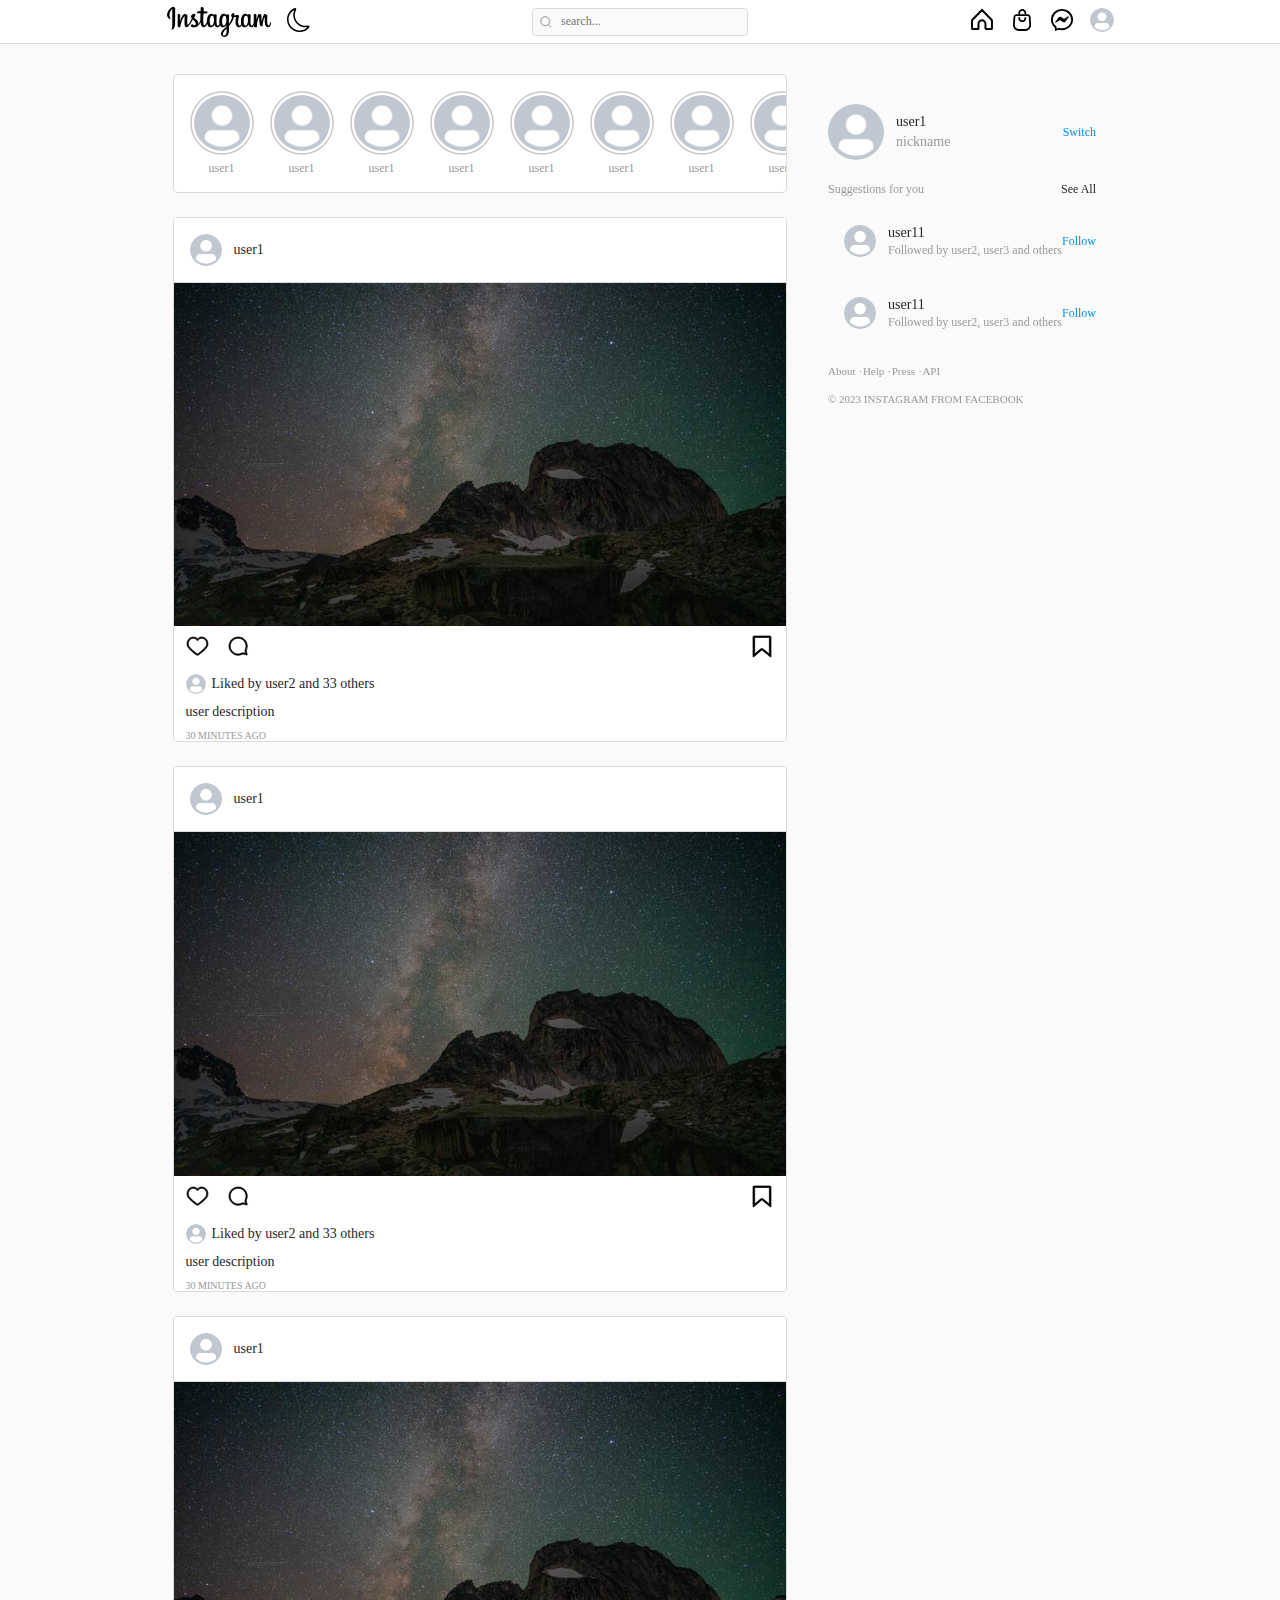
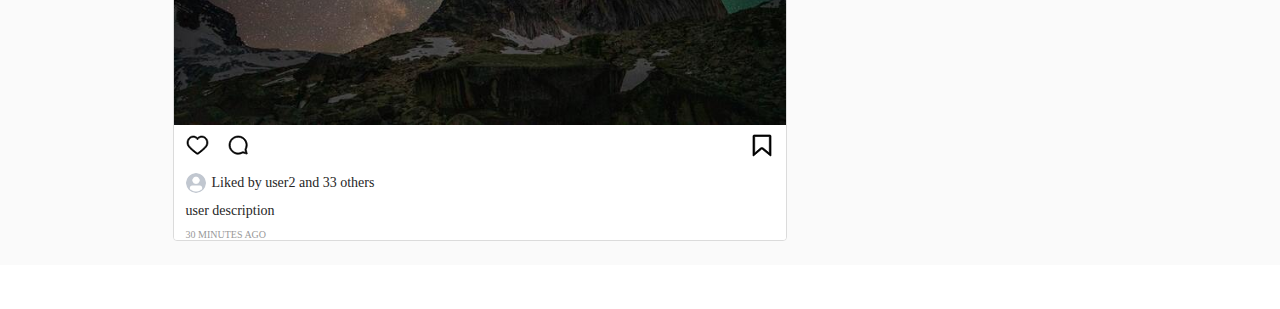
<file: index.html>
<!DOCTYPE html>
<html lang="en">
  <head>
    <meta charset="UTF-8" />
    <meta name="viewport" content="width=device-width, initial-scale=1.0" />
    <title>Document</title>
    <link rel="stylesheet" type="text/css" href="styles/general.css" />
    <link rel="stylesheet" type="text/css" href="styles/header.css" />
    <link rel="stylesheet" type="text/css" href="styles/main.css" />
    <link rel="stylesheet" type="text/css" href="styles/side.css" />
    <script src="script.js" defer></script>
  </head>
  <body>
    <header class="header">
      <nav class="header__content">
        <div class="header__buttons">
          <a href="index.html" class="header__home">
            <img src="assets/icons/logo.svg" alt="logo" class="header__logo" />
          </a>
          <button class="header__theme-button" title="Toggle Theme">
            <img src="assets/icons/moon.svg" class="header__theme-button-moon" alt="moon" />
            <img src="assets/icons/sun.svg" class="header__theme-button-sun" alt="sun" />
          </button>
        </div>
        <div class="header__search">
          <img src="assets/icons/search.svg" alt="search" />
          <input type="text" placeholder="search..." />
        </div>
        <div class="header__buttons">
          <a href="#">
            <img src="assets/icons/home.svg" alt="" />
          </a>
          <a href="#">
            <img src="assets/icons/shop.svg" alt="" />
          </a>
          <a href="#">
            <img src="assets/icons/messenger.svg" alt="" />
          </a>
          <div class="profile__picture">
            <img src="assets/images/avatar.png" alt="" />
          </div>
        </div>
      </nav>
    </header>

    <main class="main-container">
      <section class="content-container">
        <div class="content">
          <div class="stories">
            
            <div class="stories__content">
              <button class="story">
                <div class="story__avatar">
                  <div class="story__border">
                    <svg width="64" height="64">
                      <circle r="31" cy="32" cx="32" />
                    </svg>
                  </div>
                  <div class="story__picture">
                    <img src="assets/images/avatar.png" alt="user picture" />
                  </div>
                </div>
                <span class="story__user">user1</span>
              </button>

              <button class="story">
                <div class="story__avatar">
                  <div class="story__border">
                    <svg width="64" height="64">
                      <circle r="31" cy="32" cx="32" />
                    </svg>
                  </div>
                  <div class="story__picture">
                    <img src="assets/images/avatar.png" alt="user picture" />
                  </div>
                </div>
                <span class="story__user">user1</span>
              </button>

              <button class="story">
                <div class="story__avatar">
                  <div class="story__border">
                    <svg width="64" height="64">
                      <circle r="31" cy="32" cx="32" />
                    </svg>
                  </div>
                  <div class="story__picture">
                    <img src="assets/images/avatar.png" alt="user picture" />
                  </div>
                </div>
                <span class="story__user">user1</span>
              </button>

              <button class="story">
                <div class="story__avatar">
                  <div class="story__border">
                    <svg width="64" height="64">
                      <circle r="31" cy="32" cx="32" />
                    </svg>
                  </div>
                  <div class="story__picture">
                    <img src="assets/images/avatar.png" alt="user picture" />
                  </div>
                </div>
                <span class="story__user">user1</span>
              </button>

              <button class="story">
                <div class="story__avatar">
                  <div class="story__border">
                    <svg width="64" height="64">
                      <circle r="31" cy="32" cx="32" />
                    </svg>
                  </div>
                  <div class="story__picture">
                    <img src="assets/images/avatar.png" alt="user picture" />
                  </div>
                </div>
                <span class="story__user">user1</span>
              </button>

              <button class="story">
                <div class="story__avatar">
                  <div class="story__border">
                    <svg width="64" height="64">
                      <circle r="31" cy="32" cx="32" />
                    </svg>
                  </div>
                  <div class="story__picture">
                    <img src="assets/images/avatar.png" alt="user picture" />
                  </div>
                </div>
                <span class="story__user">user1</span>
              </button>

              <button class="story">
                <div class="story__avatar">
                  <div class="story__border">
                    <svg width="64" height="64">
                      <circle r="31" cy="32" cx="32" />
                    </svg>
                  </div>
                  <div class="story__picture">
                    <img src="assets/images/avatar.png" alt="user picture" />
                  </div>
                </div>
                <span class="story__user">user1</span>
              </button>

              <button class="story">
                <div class="story__avatar">
                  <div class="story__border">
                    <svg width="64" height="64">
                      <circle r="31" cy="32" cx="32" />
                    </svg>
                  </div>
                  <div class="story__picture">
                    <img src="assets/images/avatar.png" alt="user picture" />
                  </div>
                </div>
                <span class="story__user">user1</span>
              </button>

              <button class="story">
                <div class="story__avatar">
                  <div class="story__border">
                    <svg width="64" height="64">
                      <circle r="31" cy="32" cx="32" />
                    </svg>
                  </div>
                  <div class="story__picture">
                    <img src="assets/images/avatar.png" alt="user picture" />
                  </div>
                </div>
                <span class="story__user">user1</span>
              </button>
            </div>


          </div>
          <div class="posts">

            <article class="post">
                <div class="post__header">
                    <div class="post__profile">
                        <a href="#" class="post__avatar">
                            <img src="assets/images/avatar.png" alt="user picture" />
                        </a>
                        <a href="#" class="post__user">user1</a>
                    </div>
                    <button class="post__more-options">
                        <img src="assets/icons/more.svg" />
                    </button>
                </div>

                <div class="post__content">
                    <div class="post__medias">
                        <img class="post__media" src="assets/images/picture.jpeg" alt="post content" />
                    </div>
                </div>

                <div class="post__footer">
                    <div class="post__buttons">
                        <button class="post__button">
                            <img src="assets/icons/heart.svg" alt="heart" />
                        </button>
                        <button class="post__button">
                            <img src="assets/icons/comment.svg" alt="comment" />
                        </button>
                        <button class="post__button post__button--align-right">
                            <img src="assets/icons/bookmark.svg" alt="bookmark" />
                        </button>
                    </div>
                    <div class="post__infos">
                        <div class="post__likes">
                            <a href="#" class="post__likes-avatar">
                                <img src="assets/images/avatar.png" alt="user picture" />
                            </a>

                            <span>Liked by
                                <a class="post__name--underline" href="#">user2</a> and
                                <a href="#">33 others</a>
                            </span>
                        </div>

                        <div class="post__description">
                            <span>
                                <a class="post__name--underline" href="#">
                                    user
                                </a>
                                description
                            </span>
                        </div>

                        <span class="post__date-time">30 minutes ago</span>
                    </div>
                </div>
            </article>

            <article class="post">
                <div class="post__header">
                    <div class="post__profile">
                        <a href="#" class="post__avatar">
                            <img src="assets/images/avatar.png" alt="user picture" />
                        </a>
                        <a href="#" class="post__user">user1</a>
                    </div>
                    <button class="post__more-options">
                        <img src="assets/icons/more.svg" />
                    </button>
                </div>

                <div class="post__content">
                    <div class="post__medias">
                        <img class="post__media" src="assets/images/picture.jpeg" alt="post content" />
                    </div>
                </div>

                <div class="post__footer">
                    <div class="post__buttons">
                        <button class="post__button">
                            <img src="assets/icons/heart.svg" alt="heart" />
                        </button>
                        <button class="post__button">
                            <img src="assets/icons/comment.svg" alt="comment" />
                        </button>
                        <button class="post__button post__button--align-right">
                            <img src="assets/icons/bookmark.svg" alt="bookmark" />
                        </button>
                    </div>
                    <div class="post__infos">
                        <div class="post__likes">
                            <a href="#" class="post__likes-avatar">
                                <img src="assets/images/avatar.png" alt="user picture" />
                            </a>

                            <span>Liked by
                                <a class="post__name--underline" href="#">user2</a> and
                                <a href="#">33 others</a>
                            </span>
                        </div>

                        <div class="post__description">
                            <span>
                                <a class="post__name--underline" href="#">
                                    user
                                </a>
                                description
                            </span>
                        </div>

                        <span class="post__date-time">30 minutes ago</span>
                    </div>
                </div>
            </article>

            <article class="post">
                <div class="post__header">
                    <div class="post__profile">
                        <a href="#" class="post__avatar">
                            <img src="assets/images/avatar.png" alt="user picture" />
                        </a>
                        <a href="#" class="post__user">user1</a>
                    </div>
                    <button class="post__more-options">
                        <img src="assets/icons/more.svg" />
                    </button>
                </div>

                <div class="post__content">
                    <div class="post__medias">
                        <img class="post__media" src="assets/images/picture.jpeg" alt="post content" />
                    </div>
                </div>

                <div class="post__footer">
                    <div class="post__buttons">
                        <button class="post__button">
                            <img src="assets/icons/heart.svg" alt="heart" />
                        </button>
                        <button class="post__button">
                            <img src="assets/icons/comment.svg" alt="comment" />
                        </button>
                        <button class="post__button post__button--align-right">
                            <img src="assets/icons/bookmark.svg" alt="bookmark" />
                        </button>
                    </div>
                    <div class="post__infos">
                        <div class="post__likes">
                            <a href="#" class="post__likes-avatar">
                                <img src="assets/images/avatar.png" alt="user picture" />
                            </a>

                            <span>Liked by
                                <a class="post__name--underline" href="#">user2</a> and
                                <a href="#">33 others</a>
                            </span>
                        </div>

                        <div class="post__description">
                            <span>
                                <a class="post__name--underline" href="#">
                                    user
                                </a>
                                description
                            </span>
                        </div>

                        <span class="post__date-time">30 minutes ago</span>
                    </div>
                </div>
            </article>

          </div>
        </div>

        <div class="side-menu">
            <div class="side-menu__user-profile">
                <a href="#" class="side-menu__user-avatar">
                    <img src="assets/images/avatar.png" alt="user picture" />
                </a>
                <div class="side-menu__user-info">
                    <a href="#">user1</a>
                    <span>nickname</span>
                </div>
                <button class="side-menu__user-button">
                    Switch
                </button>
            </div>
            <div class="side-menu__suggestions-section">
                <div class="side-menu__suggestions-header">
                    <h2>Suggestions for you</h2>
                    <button>See All</button>
                </div>
                <div class="side-menu__suggestions-content">
                    <div class="side-menu__suggestion">
                        <a href="#" class="side-menu__suggestion-avatar">
                            <img src="assets/images/avatar.png" alt="user picture" />
                        </a>
                        <div class="side-menu__suggestion-info">
                            <a href="#">
                                user11
                            </a>
                            <span>Followed by user2, user3 and others</span>
                        </div>
                        <button class="side-menu__suggestion-button">Follow</button>
                    </div>
                    <div class="side-menu__suggestion">
                        <a href="#" class="side-menu__suggestion-avatar">
                            <img src="assets/images/avatar.png" alt="user picture" />
                        </a>
                        <div class="side-menu__suggestion-info">
                            <a href="#">
                                user11
                            </a>
                            <span>Followed by user2, user3 and others</span>
                        </div>
                        <button class="side-menu__suggestion-button">Follow</button>
                    </div>
                </div>
            </div>
            <div class="side-menu__footer">
                <div class="side-menu__footer-links">
                    <ul class="side-menu__footer-list">
                        <li class="side-menu__footer-item">
                            <a class="side-menu__footer-link">About</a>
                        </li>
                        <li class="side-menu__footer-item">
                            <a class="side-menu__footer-link">Help</a>
                        </li>
                        <li class="side-menu__footer-item">
                            <a class="side-menu__footer-link">Press</a>
                        </li>
                        <li class="side-menu__footer-item">
                            <a class="side-menu__footer-link">API</a>
                        </li>
                    </ul>
                </div>
                <span class="side-menu__footer-copyright">&copy; 2023 instagram from facebook</span>
            </div>
        </div>
      </section>
    </main>
  </body>
</html>
</file>
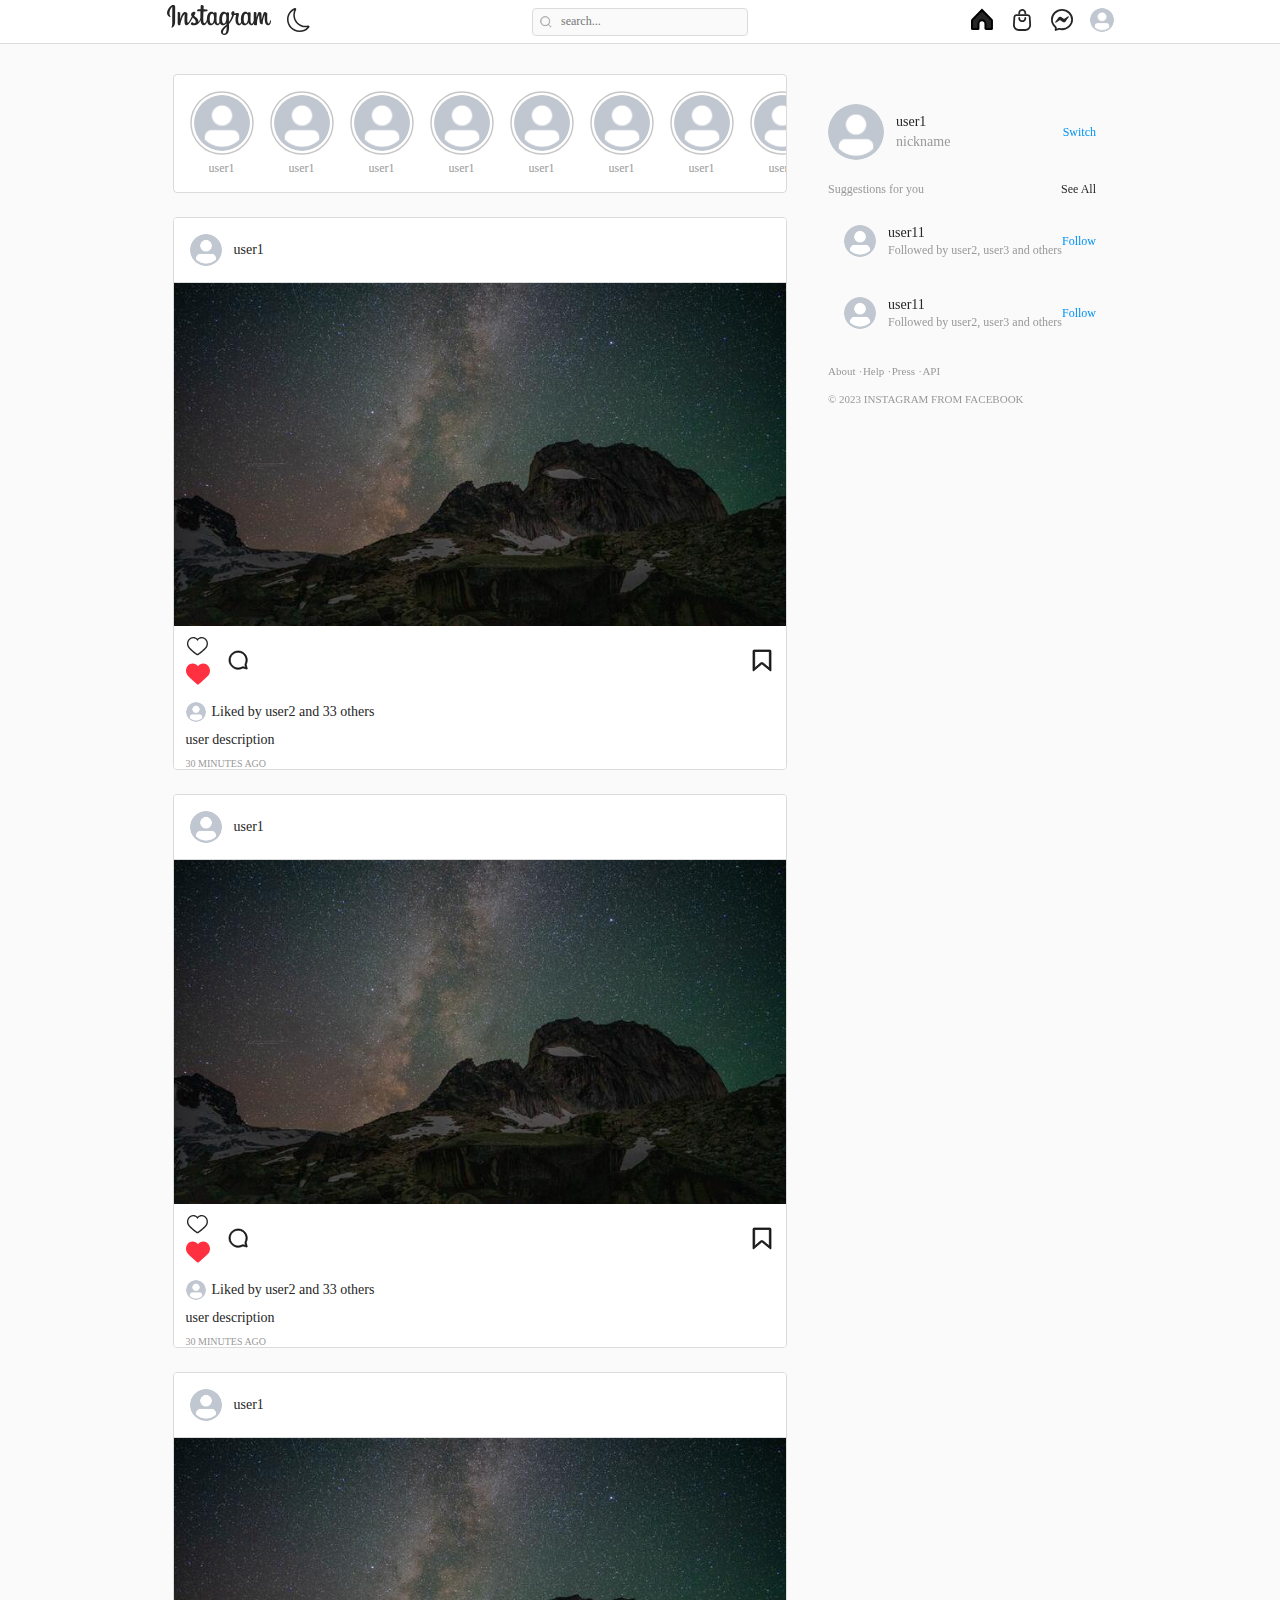
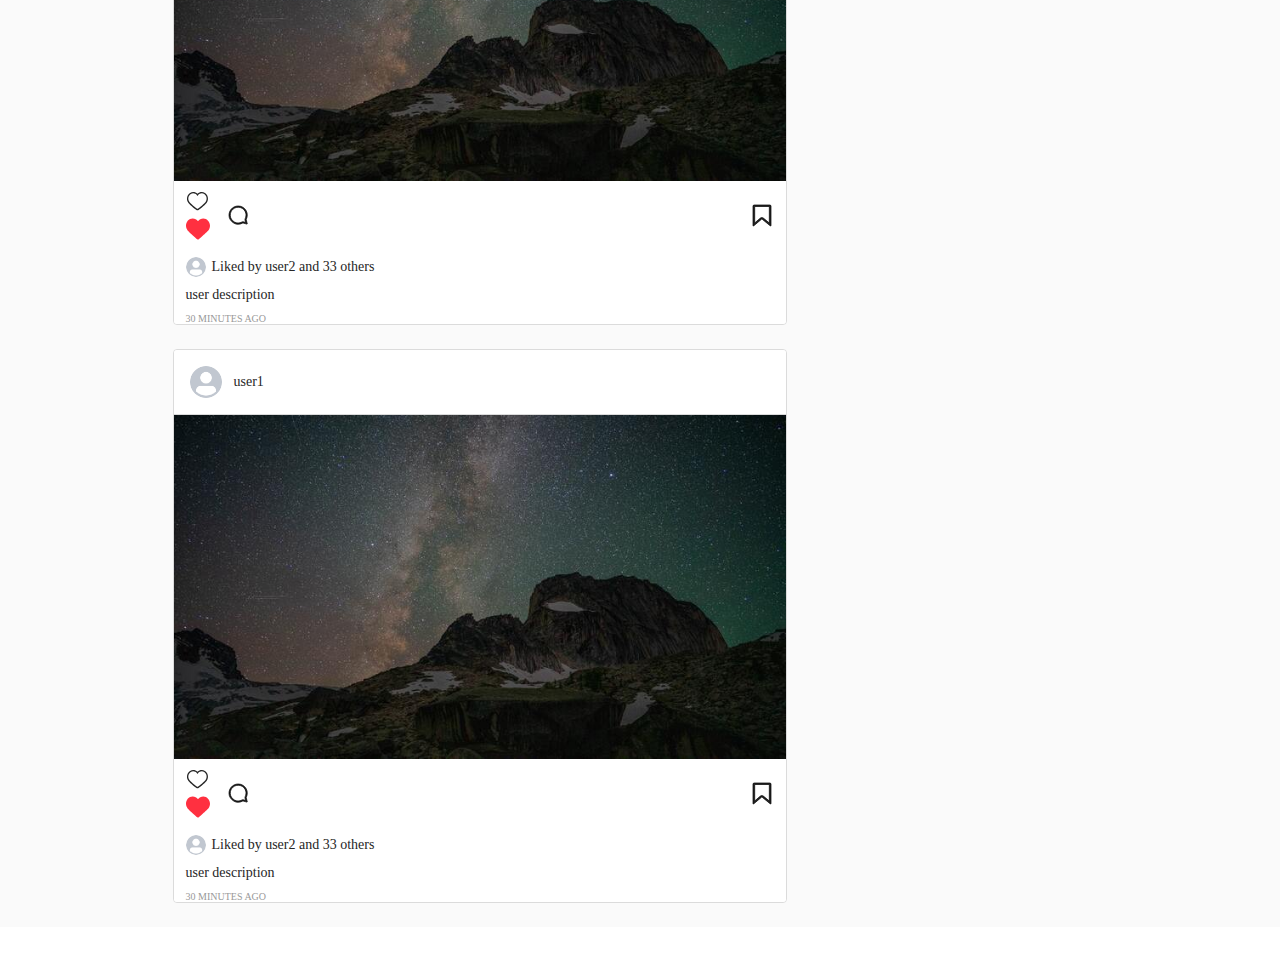
<file: styles/index.html>
<!DOCTYPE html>
<html lang="en">
  <head>
    <meta charset="UTF-8" />
    <meta name="viewport" content="width=device-width, initial-scale=1.0" />
    <title>instagram</title>
    <link rel="stylesheet" type="text/css" href="general.css" />
    <link rel="stylesheet" type="text/css" href="header.css" />
    <link rel="stylesheet" type="text/css" href="main.css" />
    <link rel="stylesheet" type="text/css" href="side.css" />
    <script defer src="style.js"></script>
  </head>
  <body>
    <header class="header">
      <nav class="header__content">
        <div class="header__buttons">
          <a href="index.html" class="header__home">
            <svg width="104" height="30" viewBox="0 0 104 30" fill="none" xmlns="http://www.w3.org/2000/svg">
            <path fill-rule="evenodd" clip-rule="evenodd"
            d="M5.34906 0.103386C3.22375 1.01086 0.881358 3.5683 0.144313 6.78057C-0.789613 10.8488 3.10259 12.5709 3.42568 12.0089C3.7942 11.3437 2.72397 11.1169 2.50185 9.00802C2.2141 6.28043 3.46606 3.23316 5.03607 1.89772C5.32887 1.65022 5.31372 1.99568 5.31372 2.63504C5.31372 3.7797 5.25314 14.0456 5.25314 16.1853C5.25314 19.0831 5.13703 20.0009 4.92501 20.9032C4.70793 21.821 4.36465 22.4397 4.62716 22.6769C4.91996 22.945 6.16688 22.3108 6.88373 21.2848C7.74698 20.0576 8.04987 18.5829 8.10541 16.9845C8.17103 15.051 8.16599 11.9934 8.17103 10.2455C8.17103 8.64193 8.19627 3.95501 8.14579 1.13461C8.1256 0.448846 6.2426 -0.273011 5.34906 0.103386ZM103.522 15.3294C103.214 15.3294 103.073 15.6543 102.957 16.1957C102.553 18.088 102.129 18.5159 101.579 18.5159C100.968 18.5159 100.418 17.5775 100.276 15.7007C100.165 14.226 100.18 11.5087 100.322 8.80693C100.352 8.25007 100.201 7.70352 98.7367 7.16212C98.1056 6.9301 97.1868 6.58464 96.7325 7.70867C95.4452 10.8694 94.9404 13.3804 94.8192 14.4013C94.8142 14.4529 94.7485 14.4632 94.7384 14.3446C94.6627 13.5248 94.4961 12.0398 94.4709 8.92036C94.4658 8.31194 94.3396 7.79117 93.6783 7.36837C93.2492 7.09509 91.9468 6.60526 91.4773 7.1879C91.0734 7.66227 90.5989 8.93583 90.1092 10.4466C89.7104 11.6737 89.4378 12.5039 89.4378 12.5039C89.4378 12.5039 89.4428 9.18848 89.4479 7.93554C89.4479 7.46118 89.1298 7.3065 89.0339 7.27556C88.5998 7.14666 87.7416 6.93525 87.3781 6.93525C86.9288 6.93525 86.8228 7.1879 86.8228 7.55915C86.8228 7.60555 86.7521 11.9212 86.7521 14.9376V15.3655C86.5047 16.7525 85.7021 18.6345 84.8287 18.6345C83.9503 18.6345 83.5414 17.8508 83.5414 14.2518C83.5414 12.1533 83.602 11.2406 83.6323 9.72472C83.6474 8.85333 83.6828 8.17788 83.6828 8.02835C83.6777 7.55915 82.8801 7.32712 82.5116 7.23947C82.138 7.15181 81.8149 7.11572 81.5625 7.13119C81.2041 7.15181 80.9517 7.38899 80.9517 7.71899C80.9517 7.89429 80.9517 8.22944 80.9517 8.22944C80.4923 7.49727 79.7552 6.98682 79.2605 6.83729C77.9379 6.44027 76.5546 6.79088 75.5097 8.27585C74.6817 9.45144 74.182 10.7869 73.9851 12.705C73.8387 14.1074 73.8892 15.5305 74.1416 16.7319C73.8336 18.088 73.2581 18.6448 72.6321 18.6448C71.7235 18.6448 71.0621 17.1341 71.1379 14.5199C71.1883 12.8029 71.5266 11.5964 71.8951 9.84847C72.0516 9.10598 71.9254 8.71412 71.6023 8.34288C71.3095 8.00257 70.6785 7.82726 69.7748 8.03867C69.1337 8.19335 68.2099 8.35835 67.3719 8.48209C67.3719 8.48209 67.4224 8.27585 67.4627 7.91492C67.6798 6.01231 65.6454 6.16699 64.9941 6.77541C64.6054 7.1415 64.3429 7.56946 64.242 8.33772C64.0855 9.55972 65.0648 10.1372 65.0648 10.1372C64.7417 11.6325 63.9542 13.5867 63.1414 14.9994C62.7073 15.7574 62.3691 16.3194 61.94 16.9124C61.94 16.6906 61.94 16.4689 61.9349 16.2472C61.9248 13.102 61.9652 10.627 61.9854 9.73503C62.0005 8.86365 62.0359 8.20882 62.0359 8.05413C62.0308 7.71383 61.8339 7.58493 61.425 7.41993C61.0616 7.27556 60.6375 7.17759 60.1933 7.1415C59.638 7.09509 59.2997 7.39931 59.3098 7.75508C59.3098 7.82211 59.3098 8.2346 59.3098 8.2346C58.8504 7.50243 58.1134 6.99197 57.6187 6.84244C56.296 6.44542 54.9128 6.79604 53.8678 8.281C53.0399 9.4566 52.4997 11.1117 52.3432 12.6946C52.2019 14.1693 52.2271 15.4222 52.424 16.4792C52.212 17.5363 51.6062 18.6448 50.9247 18.6448C50.0513 18.6448 49.5515 17.8611 49.5515 14.2621C49.5515 12.1636 49.6121 11.2509 49.6424 9.73503C49.6626 8.86365 49.6929 8.18819 49.6929 8.03867C49.6879 7.56946 48.8902 7.33743 48.5217 7.24978C48.133 7.15697 47.7998 7.12603 47.5423 7.14666C47.2041 7.17244 46.9668 7.4818 46.9668 7.70867V8.23975C46.5075 7.50758 45.7654 6.99713 45.2757 6.8476C43.953 6.45058 42.5799 6.81151 41.5299 8.28616C40.8433 9.25036 40.288 10.3177 40.0053 12.6792C39.9195 13.3598 39.8841 13.9991 39.8892 14.5973C39.6166 16.2988 38.4101 18.253 37.4256 18.253C36.8501 18.253 36.2999 17.1134 36.2999 14.6901C36.2999 11.4572 36.4968 6.85791 36.5321 6.41449C36.5321 6.41449 37.779 6.39386 38.0213 6.38871C38.6423 6.38355 39.2077 6.39902 40.0356 6.35261C40.4495 6.33199 40.8484 4.81609 40.4243 4.63047C40.2274 4.54281 38.8543 4.47063 38.3091 4.46031C37.8749 4.43453 36.5977 4.33657 36.5977 4.33657C36.5977 4.33657 36.7138 1.28414 36.7391 0.959303C36.7593 0.691184 36.416 0.551969 36.2242 0.469471C35.7446 0.263226 35.3205 0.165259 34.8157 0.0621369C34.114 -0.0873908 33.801 0.0569808 33.7354 0.660248C33.6395 1.56773 33.594 4.2386 33.594 4.2386C33.0791 4.2386 31.3274 4.13548 30.8175 4.13548C30.3379 4.13548 29.828 6.21855 30.4843 6.24433C31.2415 6.27527 32.5642 6.30105 33.4426 6.32683C33.4426 6.32683 33.4022 11.0034 33.4022 12.4472C33.4022 12.5967 33.4022 12.7462 33.4022 12.8906C32.9226 15.448 31.2213 16.8247 31.2213 16.8247C31.5848 15.1335 30.8427 13.8651 29.4999 12.7926C29.0052 12.3956 28.0309 11.648 26.9354 10.823C26.9354 10.823 27.5664 10.1888 28.1318 8.91521C28.5306 8.01289 28.5458 6.9765 27.5715 6.74963C25.9611 6.37324 24.6283 7.57461 24.2346 8.86365C23.9266 9.85878 24.0932 10.5961 24.694 11.3644C24.7343 11.4211 24.7848 11.4778 24.8353 11.5345C24.4718 12.2512 23.9721 13.2103 23.548 13.9527C22.3718 16.0204 21.4833 17.6548 20.8119 17.6548C20.2767 17.6548 20.2818 15.9946 20.2818 14.4426C20.2818 13.102 20.3777 11.0911 20.4585 9.00286C20.4837 8.31194 20.1455 7.92007 19.575 7.5643C19.2318 7.34774 18.4947 6.91979 18.0656 6.91979C17.4245 6.91979 15.5819 7.00744 13.8402 12.1326C13.6231 12.7771 13.189 13.9579 13.189 13.9579L13.2243 7.79633C13.2243 7.65196 13.1486 7.51274 12.977 7.41477C12.6842 7.24978 11.8966 6.91979 11.2 6.91979C10.8668 6.91979 10.7002 7.07963 10.7002 7.39415L10.6396 17.0361C10.6396 17.7683 10.6598 18.6242 10.7305 18.9954C10.8012 19.3667 10.9173 19.676 11.0586 19.8565C11.2 20.037 11.3666 20.1762 11.6341 20.2329C11.8865 20.2845 13.2698 20.4649 13.3404 19.9287C13.4263 19.2842 13.4313 18.5881 14.1583 15.9946C15.2891 11.9522 16.7632 9.98253 17.4548 9.28129C17.5759 9.15755 17.7173 9.15239 17.7072 9.35348C17.6769 10.2403 17.5759 12.4575 17.5052 14.3343C17.3185 19.3667 18.2171 20.2999 19.5044 20.2999C20.4888 20.2999 21.877 19.3048 23.3663 16.7886C24.2951 15.2212 25.1937 13.6795 25.845 12.5709C26.2943 12.9937 26.8041 13.4526 27.309 13.9373C28.4852 15.0716 28.8689 16.1493 28.6164 17.1702C28.4196 17.9539 27.6825 18.7583 26.37 17.9745C25.9863 17.7477 25.8248 17.5723 25.4411 17.3094C25.2341 17.1702 24.9161 17.1289 24.7293 17.2784C24.2396 17.6548 23.9569 18.1344 23.7954 18.7273C23.6389 19.3048 24.2093 19.609 24.7949 19.8771C25.3048 20.1092 26.3952 20.3154 27.0919 20.3412C29.8028 20.434 31.9735 19.0109 33.488 15.3397C33.7606 18.5108 34.9116 20.3051 36.9107 20.3051C38.2485 20.3051 39.5913 18.5469 40.1769 16.8195C40.3435 17.5259 40.596 18.1395 40.914 18.6551C42.4588 21.1404 45.4473 20.6041 46.9517 18.4953C47.4161 17.8456 47.4868 17.6084 47.4868 17.6084C47.7039 19.5987 49.284 20.2948 50.1876 20.2948C51.1973 20.2948 52.2423 19.8101 52.9743 18.1344C53.0601 18.3148 53.156 18.4901 53.257 18.6551C54.7967 21.1404 57.7903 20.6041 59.2896 18.4953C59.3603 18.3973 59.4209 18.3097 59.4764 18.2272L59.5218 19.5368C59.5218 19.5368 58.6636 20.336 58.1386 20.8259C55.8215 22.9863 54.0596 24.6259 53.9284 26.5337C53.7618 28.9674 55.7054 29.8697 57.1744 29.9883C58.7343 30.112 60.0721 29.2407 60.8899 28.0135C61.6118 26.9359 62.0864 24.6105 62.051 22.3211C62.0359 21.4033 62.0157 20.2381 61.9955 18.9851C62.8083 18.0261 63.727 16.8092 64.5701 15.3913C65.4889 13.8393 66.4783 11.7614 66.9832 10.1424C66.9832 10.1424 67.8414 10.1475 68.7551 10.0908C69.0479 10.0753 69.1287 10.1321 69.0782 10.3486C69.0126 10.6116 67.9221 14.886 68.9166 17.7322C69.5982 19.6812 71.1328 20.3102 72.0415 20.3102C73.1067 20.3102 74.1264 19.4956 74.6716 18.2787C74.7373 18.4128 74.8079 18.5417 74.8837 18.6654C76.4234 21.1507 79.4069 20.6093 80.9214 18.5056C81.2647 18.0312 81.4565 17.6187 81.4565 17.6187C81.7796 19.6812 83.3597 20.3154 84.2633 20.3154C85.2023 20.3154 86.0958 19.9235 86.8228 18.1808C86.8531 18.949 86.9035 19.5781 86.9742 19.774C87.0197 19.8926 87.2872 20.0473 87.4841 20.1195C88.3474 20.4443 89.2207 20.2896 89.5488 20.2226C89.776 20.1762 89.9476 19.9906 89.9729 19.5214C90.0335 18.2787 89.9981 16.1853 90.3667 14.6334C90.9876 12.0244 91.5681 11.0138 91.8458 10.5136C91.9972 10.2352 92.1739 10.1888 92.179 10.4827C92.1941 11.0859 92.2244 12.8442 92.4617 15.216C92.6384 16.9588 92.8756 17.99 93.0574 18.3148C93.5773 19.2481 94.2185 19.2893 94.7384 19.2893C95.0716 19.2893 95.7632 19.1965 95.7027 18.6036C95.6724 18.3148 95.7279 16.5308 96.3387 13.9579C96.7426 12.2822 97.409 10.7663 97.6513 10.2146C97.7421 10.0083 97.7825 10.1733 97.7825 10.2042C97.7321 11.3592 97.6159 15.1335 98.0804 17.2011C98.7064 20.0009 100.524 20.3102 101.155 20.3102C102.503 20.3102 103.608 19.2687 103.982 16.5205C104.052 15.845 103.921 15.3294 103.522 15.3294ZM46.9668 13.6331C46.8911 15.0871 46.6084 16.3039 46.1642 17.1856C45.3514 18.784 43.7511 19.2893 43.0443 16.9794C42.5345 15.314 42.7061 13.0453 42.9181 11.8181C43.2311 9.99799 44.0187 8.70896 45.2504 8.83271C46.5175 8.96161 47.1284 10.6116 46.9668 13.6331ZM59.3098 13.6537C59.2391 15.0252 58.8858 16.4071 58.5071 17.1856C57.7196 18.7943 56.0688 19.2996 55.3873 16.9794C54.9229 15.3965 55.0339 13.3495 55.2611 12.0604C55.559 10.3847 56.2859 8.83271 57.5934 8.83271C58.8656 8.83271 59.4916 10.2506 59.3098 13.6537ZM59.6329 23.0224C59.6178 25.5282 59.229 27.7196 58.3961 28.359C57.2148 29.2613 55.6296 28.5858 55.9578 26.7606C56.2506 25.1415 57.6186 23.4916 59.6329 21.4755C59.638 21.4704 59.638 21.9293 59.6329 23.0224ZM80.9365 13.6692C80.8659 15.1747 80.5377 16.3555 80.1339 17.1856C79.3463 18.7943 77.7056 19.2945 77.014 16.9794C76.6354 15.7213 76.6203 13.6124 76.8929 11.8542C77.1705 10.065 77.9429 8.70896 79.2252 8.83271C80.4822 8.95646 81.0728 10.6116 80.9365 13.6692Z"
            fill="var(--text-dark)" />
            </svg>
          </a>
          <button class="header__theme-button" title="Toggle Theme">
            <svg class="header__theme-button-sun" xmlns="http://www.w3.org/2000/svg" width="24" height="24" fill="var(--text-dark)"
            viewBox="0 0 16 16">
            <path
                d="M8 11a3 3 0 1 1 0-6 3 3 0 0 1 0 6zm0 1a4 4 0 1 0 0-8 4 4 0 0 0 0 8zM8 0a.5.5 0 0 1 .5.5v2a.5.5 0 0 1-1 0v-2A.5.5 0 0 1 8 0zm0 13a.5.5 0 0 1 .5.5v2a.5.5 0 0 1-1 0v-2A.5.5 0 0 1 8 13zm8-5a.5.5 0 0 1-.5.5h-2a.5.5 0 0 1 0-1h2a.5.5 0 0 1 .5.5zM3 8a.5.5 0 0 1-.5.5h-2a.5.5 0 0 1 0-1h2A.5.5 0 0 1 3 8zm10.657-5.657a.5.5 0 0 1 0 .707l-1.414 1.415a.5.5 0 1 1-.707-.708l1.414-1.414a.5.5 0 0 1 .707 0zm-9.193 9.193a.5.5 0 0 1 0 .707L3.05 13.657a.5.5 0 0 1-.707-.707l1.414-1.414a.5.5 0 0 1 .707 0zm9.193 2.121a.5.5 0 0 1-.707 0l-1.414-1.414a.5.5 0 0 1 .707-.707l1.414 1.414a.5.5 0 0 1 0 .707zM4.464 4.465a.5.5 0 0 1-.707 0L2.343 3.05a.5.5 0 1 1 .707-.707l1.414 1.414a.5.5 0 0 1 0 .708z" />
            </svg>
            <svg class="header__theme-button-moon" xmlns="http://www.w3.org/2000/svg" width="24" height="24" fill="var(--text-dark)"
              viewBox="0 0 16 16">
              <path
                  d="M6 .278a.768.768 0 0 1 .08.858 7.208 7.208 0 0 0-.878 3.46c0 4.021 3.278 7.277 7.318 7.277.527 0 1.04-.055 1.533-.16a.787.787 0 0 1 .81.316.733.733 0 0 1-.031.893A8.349 8.349 0 0 1 8.344 16C3.734 16 0 12.286 0 7.71 0 4.266 2.114 1.312 5.124.06A.752.752 0 0 1 6 .278zM4.858 1.311A7.269 7.269 0 0 0 1.025 7.71c0 4.02 3.279 7.276 7.319 7.276a7.316 7.316 0 0 0 5.205-2.162c-.337.042-.68.063-1.029.063-4.61 0-8.343-3.714-8.343-8.29 0-1.167.242-2.278.681-3.286z" />
            </svg>
           </button>
        </div>
        <div class="header__search">
          <img src="../assets/icons/search.svg" alt="search" />
          <input type="text" placeholder="search..." />
        </div>
        <div class="header__buttons">
          <a href="#">
            <svg width="24" height="24" viewBox="0 0 24 24" fill="none" xmlns="http://www.w3.org/2000/svg">
              <path d="M2.45307 11.751L11.9773 2.02175L21.5015 11.751C21.7906 12.0463 21.9545 12.4468 21.9545 12.8711V20.4556C21.9545 20.7747 21.7037 21 21.4427 21H15.964C15.713 21 15.4721 20.7849 15.4721 20.476V15.8886C15.4721 13.9497 13.9267 12.34 11.9773 12.34C10.0279 12.34 8.48244 13.9497 8.48244 15.8886V20.476C8.48244 20.7849 8.24157 21 7.99053 21H2.51187C2.25085 21 2 20.7747 2 20.4556V12.8711C2 12.4468 2.16397 12.0463 2.45307 11.751Z" 
              stroke="black" stroke-width="2" fill="var(--text-dark)" />
            </svg>
          </a>
          <a href="#">
            <svg width="24" height="24" viewBox="0 0 24 24" fill="none" xmlns="http://www.w3.org/2000/svg">
            <path fill-rule="evenodd" clip-rule="evenodd" d="M17.6007 7.94185H6.47927C5.84559 7.94185 5.32113 8.43455 5.2816 9.06699L4.80842 16.638C4.6573 19.0559 6.57759 21.0999 9.00024 21.0999H15.0797C17.5023 21.0999 19.4226 19.0559 19.2715 16.638L18.7983 9.06699C18.7588 8.43455 18.2343 7.94185 17.6007 7.94185ZM6.47927 6.14185C4.89508 6.14185 3.58393 7.37361 3.48511 8.95471L3.01192 16.5257C2.79604 19.9799 5.53931 22.9 9.00024 22.9H15.0797C18.5406 22.9 21.2839 19.9799 21.068 16.5257L20.5948 8.95471C20.496 7.37361 19.1849 6.14185 17.6007 6.14185H6.47927Z" fill="var(--text-dark)"/>
            <path fill-rule="evenodd" clip-rule="evenodd" d="M12.2761 2.8C11.0812 2.8 10.1125 3.76867 10.1125 4.96359V6.1419H8.3125V4.96359C8.3125 2.77456 10.0871 1 12.2761 1C14.4651 1 16.2397 2.77456 16.2397 4.96359V6.1419H14.4397V4.96359C14.4397 3.76867 13.471 2.8 12.2761 2.8Z" fill="var(--text-dark)"/>
            <path fill-rule="evenodd" clip-rule="evenodd" d="M12.2757 12.3118C13.4706 12.3118 14.4393 11.3431 14.4393 10.1482L14.4393 9.91256C14.4393 9.41551 14.8422 9.01256 15.3393 9.01256C15.8363 9.01256 16.2393 9.41551 16.2393 9.91256L16.2393 10.1482C16.2393 12.3373 14.4647 14.1118 12.2757 14.1118C10.0866 14.1118 8.31208 12.3373 8.31208 10.1482L8.31208 9.91257C8.31208 9.41551 8.71502 9.01257 9.21208 9.01257C9.70913 9.01257 10.1121 9.41551 10.1121 9.91257L10.1121 10.1482C10.1121 11.3431 11.0807 12.3118 12.2757 12.3118Z" fill="var(--text-dark)"/>
            </svg>
          </a>
          <a href="#">
            <svg width="24" height="24" viewBox="0 0 24 24" fill="none" xmlns="http://www.w3.org/2000/svg">
            <path d="M5.81038 19.7478C5.83176 19.4539 5.70787 19.1681 5.47873 18.9827C3.2792 17.2037 1.9 14.5525 1.9 11.5868C1.9 6.27627 6.38748 1.9 12.0098 1.9C17.6196 1.9 22.1078 6.27565 22.1078 11.5868C22.1078 16.8966 17.6092 21.2735 11.998 21.2735C11.0656 21.2735 10.1798 21.1544 9.32697 20.9277C9.15685 20.8825 8.97721 20.8882 8.81028 20.944L5.64643 22.0022L5.81038 19.7478Z" stroke="var(--text-dark)" stroke-width="1.8" stroke-linejoin="round" />
            <path d="M10.1498 8.7952C10.2222 8.80563 10.2825 8.81606 10.3548 8.82649C11.428 9.05591 12.5252 10.0362 13.3693 10.6202C13.8396 10.9539 14.2375 10.9226 14.7078 10.6097C15.7086 9.92147 16.7456 9.26448 17.7705 8.58664C18.0478 8.39893 18.3372 8.20079 18.6748 8.45107C19.0486 8.7222 18.8195 9.0142 18.6266 9.28534C17.6137 10.6827 16.6129 12.0801 15.588 13.4671C14.8886 14.4265 13.8999 14.5621 12.8388 13.8842C12.1032 13.4045 11.3436 12.9561 10.6201 12.4556C10.1378 12.1219 9.73984 12.1636 9.28163 12.4764C8.26876 13.1647 7.24382 13.8217 6.21889 14.4995C5.94156 14.6872 5.65216 14.8854 5.31454 14.6247C4.97691 14.3744 5.15778 14.0928 5.33865 13.8321C6.3877 12.393 7.42469 10.9539 8.47374 9.51476C8.82343 9.02463 9.47456 8.73263 10.1498 8.7952Z" fill="var(--text-dark)"/>
            </svg>
          </a>
          <div class="profile__picture">
            <img src="../assets/images/avatar.png" alt="" />
          </div>
        </div>
      </nav>
    </header>

    <main class="main-container">
      <section class="content-container">
        <div class="content">
          <div class="stories">
            
            <div class="stories__content">
              <button class="story">
                <div class="story__avatar">
                  <div class="story__border">
                    <svg width="64" height="64">
                      <circle r="31" cy="32" cx="32" />
                    </svg>
                  </div>
                  <div class="story__picture">
                    <img src="../assets/images/avatar.png" alt="user picture" />
                  </div>
                </div>
                <span class="story__user">user1</span>
              </button>

              <button class="story">
                <div class="story__avatar">
                  <div class="story__border">
                    <svg width="64" height="64">
                      <circle r="31" cy="32" cx="32" />
                    </svg>
                  </div>
                  <div class="story__picture">
                    <img src="../assets/images/avatar.png" alt="user picture" />
                  </div>
                </div>
                <span class="story__user">user1</span>
              </button>

              <button class="story">
                <div class="story__avatar">
                  <div class="story__border">
                    <svg width="64" height="64">
                      <circle r="31" cy="32" cx="32" />
                    </svg>
                  </div>
                  <div class="story__picture">
                    <img src="../assets/images/avatar.png" alt="user picture" />
                  </div>
                </div>
                <span class="story__user">user1</span>
              </button>

              <button class="story">
                <div class="story__avatar">
                  <div class="story__border">
                    <svg width="64" height="64">
                      <circle r="31" cy="32" cx="32" />
                    </svg>
                  </div>
                  <div class="story__picture">
                    <img src="../assets/images/avatar.png" alt="user picture" />
                  </div>
                </div>
                <span class="story__user">user1</span>
              </button>

              <button class="story">
                <div class="story__avatar">
                  <div class="story__border">
                    <svg width="64" height="64">
                      <circle r="31" cy="32" cx="32" />
                    </svg>
                  </div>
                  <div class="story__picture">
                    <img src="../assets/images/avatar.png" alt="user picture" />
                  </div>
                </div>
                <span class="story__user">user1</span>
              </button>

              <button class="story">
                <div class="story__avatar">
                  <div class="story__border">
                    <svg width="64" height="64">
                      <circle r="31" cy="32" cx="32" />
                    </svg>
                  </div>
                  <div class="story__picture">
                    <img src="../assets/images/avatar.png" alt="user picture" />
                  </div>
                </div>
                <span class="story__user">user1</span>
              </button>

              <button class="story">
                <div class="story__avatar">
                  <div class="story__border">
                    <svg width="64" height="64">
                      <circle r="31" cy="32" cx="32" />
                    </svg>
                  </div>
                  <div class="story__picture">
                    <img src="../assets/images/avatar.png" alt="user picture" />
                  </div>
                </div>
                <span class="story__user">user1</span>
              </button>

              <button class="story">
                <div class="story__avatar">
                  <div class="story__border">
                    <svg width="64" height="64">
                      <circle r="31" cy="32" cx="32" />
                    </svg>
                  </div>
                  <div class="story__picture">
                    <img src="../assets/images/avatar.png" alt="user picture" />
                  </div>
                </div>
                <span class="story__user">user1</span>
              </button>

              <button class="story">
                <div class="story__avatar">
                  <div class="story__border">
                    <svg width="64" height="64">
                      <circle r="31" cy="32" cx="32" />
                    </svg>
                  </div>
                  <div class="story__picture">
                    <img src="../assets/images/avatar.png" alt="user picture" />
                  </div>
                </div>
                <span class="story__user">user1</span>
              </button>
            </div>


          </div>
          <div class="posts">

            <article class="post">
                <div class="post__header">
                    <div class="post__profile">
                        <a href="#" class="post__avatar">
                            <img src="../assets/images/avatar.png" alt="user picture" />
                        </a>
                        <a href="#" class="post__user">user1</a>
                    </div>
                    <button class="post__more-options">
                        <img src="../assets/icons/more.svg" />
                    </button>
                </div>

                <div class="post__content">
                    <div class="post__medias">
                        <img class="post__media" src="../assets/images/picture.jpeg" alt="post content" />
                    </div>
                </div>

                <div class="post__footer">
                    <div class="post__buttons">
                        <button class="post__button heart">
                          <div class="like">
                            <svg width="24" height="24" viewBox="0 0 24 24" fill="none" xmlns="http://www.w3.org/2000/svg">
                            <path d="M11.4995 21.2609C11.1062 21.2609 10.7307 21.1362 10.4133 20.9001C8.2588 19.3012 3.10938 15.3239 1.81755 12.9143C0.127895 9.76543 1.14258 5.72131 4.07489 3.89968C5.02253 3.31177 6.09533 3 7.18601 3C8.81755 3 10.3508 3.66808 11.4995 4.85726C12.6483 3.66808 14.1815 3 15.8131 3C16.9038 3 17.9766 3.31177 18.9242 3.89968C21.8565 5.72131 22.8712 9.76543 21.186 12.9143C19.8942 15.3239 14.7448 19.3012 12.5902 20.9001C12.2684 21.1362 11.8929 21.2609 11.4995 21.2609ZM7.18601 4.33616C6.34565 4.33616 5.5187 4.57667 4.78562 5.03096C2.43888 6.49183 1.63428 9.74316 2.99763 12.2819C4.19558 14.5177 9.58639 18.6242 11.209 19.8267C11.3789 19.9514 11.6158 19.9514 11.7856 19.8267C13.4082 18.6197 18.799 14.5133 19.997 12.2819C21.3603 9.74316 20.5557 6.48738 18.209 5.03096C17.4804 4.57667 16.6534 4.33616 15.8131 4.33616C14.3425 4.33616 12.9657 5.04878 12.0359 6.28696L11.4995 7.00848L10.9631 6.28696C10.0334 5.04878 8.6611 4.33616 7.18601 4.33616Z" fill="var(--text-dark)" stroke="var(--heart-color)" stroke-width="0.6"/>
                            </svg>
                          </div>
                          <!-- 좋아요 취소 버튼 -->
                           <div class="cancle-like">
                            <svg aria-label="좋아요 취소" class="x1lliihq x1n2onr6 xxk16z8" fill="rgb(255, 48, 64)" height="24" role="img" viewBox="0 0 48 48" width="24"><title>좋아요 취소</title><path d="M34.6 3.1c-4.5 0-7.9 1.8-10.6 5.6-2.7-3.7-6.1-5.5-10.6-5.5C6 3.1 0 9.6 0 17.6c0 7.3 5.4 12 10.6 16.5.6.5 1.3 1.1 1.9 1.7l2.3 2c4.4 3.9 6.6 5.9 7.6 6.5.5.3 1.1.5 1.6.5s1.1-.2 1.6-.5c1-.6 2.8-2.2 7.8-6.8l2-1.8c.7-.6 1.3-1.2 2-1.7C42.7 29.6 48 25 48 17.6c0-8-6-14.5-13.4-14.5z"></path></svg>
                           </div>
                         </button>
                        <button class="post__button">
                            <svg width="24" height="24" viewBox="0 0 24 24" fill="none" xmlns="http://www.w3.org/2000/svg">
                            <path fill-rule="evenodd" clip-rule="evenodd" d="M21.2959 20.8165L20.2351 16.8602C20.1743 16.6385 20.2047 16.3994 20.309 16.1907C21.2351 14.3342 21.5438 12.117 20.9742 9.80402C20.2003 6.67374 17.757 4.16081 14.6354 3.33042C13.7833 3.10869 12.9442 3 12.1312 3C6.29665 3 1.74035 8.47365 3.31418 14.5647C4.04458 17.3819 7.05314 20.2992 9.88344 20.9861C10.6486 21.173 11.4008 21.26 12.1312 21.26C13.7006 21.26 15.1701 20.8557 16.4614 20.1601C16.6049 20.0818 16.7657 20.0383 16.9222 20.0383C17.0005 20.0383 17.0787 20.047 17.157 20.0688L21.009 21.0991C21.0307 21.1035 21.0525 21.1078 21.0699 21.1078C21.2177 21.1078 21.3351 20.9687 21.2959 20.8165ZM19.0178 17.1863L19.6178 19.4253L17.4831 18.8558C17.3005 18.8079 17.1135 18.7819 16.9222 18.7819C16.557 18.7819 16.1875 18.8775 15.8571 19.0558C14.6963 19.6818 13.4441 19.9992 12.1312 19.9992C11.4834 19.9992 10.8269 19.9166 10.1791 19.7601C7.78354 19.1775 5.14453 16.6037 4.53586 14.2473C3.90111 11.7865 4.40109 9.26057 5.90536 7.31719C7.40964 5.3738 9.6791 4.26081 12.1312 4.26081C12.8529 4.26081 13.5876 4.35646 14.3137 4.5521C16.9961 5.26511 19.0786 7.39544 19.7525 10.1084C20.2264 12.0213 20.0308 13.9299 19.183 15.6298C18.9395 16.1168 18.8787 16.6689 19.0178 17.1863Z" fill="var(--text-dark)" stroke="black" stroke-width="0.7"/>
                            </svg>
                        </button>
                        <button class="post__button post__button--align-right">
                          <svg width="24" height="24" viewBox="0 0 24 24" fill="none" xmlns="http://www.w3.org/2000/svg">
                          <path d="M19.875 2H4.125C3.50625 2 3 2.44939 3 3.00481V22.4648C3 23.0202 3.36563 23.1616 3.82125 22.7728L11.5444 16.1986C11.7244 16.0471 12.0225 16.0471 12.2025 16.1936L20.1731 22.7879C20.6287 23.1666 21 23.0202 21 22.4648V3.00481C21 2.44939 20.4994 2 19.875 2ZM19.3125 20.0209L13.3444 15.0827C12.9281 14.7394 12.405 14.5677 11.8763 14.5677C11.3363 14.5677 10.8019 14.7444 10.3856 15.0979L4.6875 19.9502V3.51479H19.3125V20.0209Z" fill="var(--text-dark)" stroke="black" stroke-width="0.7"/>
                          </svg>
                        </button>
                    </div>
                    <div class="post__infos">
                        <div class="post__likes">
                            <a href="#" class="post__likes-avatar">

                                <img src="../assets/images/avatar.png" alt="user picture" />
                            </a>

                            <span>Liked by
                                <a class="post__name--underline" href="#">user2</a> and
                                <a href="#">33 others</a>
                            </span>
                        </div>

                        <div class="post__description">
                            <span>
                                <a class="post__name--underline" href="#">
                                    user
                                </a>
                                description
                            </span>
                        </div>

                        <span class="post__date-time">30 minutes ago</span>
                    </div>
                </div>
            </article>

            <article class="post">
                <div class="post__header">
                    <div class="post__profile">
                        <a href="#" class="post__avatar">
                            <img src="../assets/images/avatar.png" alt="user picture" />
                        </a>
                        <a href="#" class="post__user">user1</a>
                    </div>
                    <button class="post__more-options">
                        <img src="../assets/icons/more.svg" />
                    </button>
                </div>

                <div class="post__content">
                    <div class="post__medias">
                        <img class="post__media" src="../assets/images/picture.jpeg" alt="post content" />
                    </div>
                </div>

                <div class="post__footer">
                    <div class="post__buttons">
                        <button class="post__button heart">
                          <div class="like">
                            <svg width="24" height="24" viewBox="0 0 24 24" fill="none" xmlns="http://www.w3.org/2000/svg">
                            <path d="M11.4995 21.2609C11.1062 21.2609 10.7307 21.1362 10.4133 20.9001C8.2588 19.3012 3.10938 15.3239 1.81755 12.9143C0.127895 9.76543 1.14258 5.72131 4.07489 3.89968C5.02253 3.31177 6.09533 3 7.18601 3C8.81755 3 10.3508 3.66808 11.4995 4.85726C12.6483 3.66808 14.1815 3 15.8131 3C16.9038 3 17.9766 3.31177 18.9242 3.89968C21.8565 5.72131 22.8712 9.76543 21.186 12.9143C19.8942 15.3239 14.7448 19.3012 12.5902 20.9001C12.2684 21.1362 11.8929 21.2609 11.4995 21.2609ZM7.18601 4.33616C6.34565 4.33616 5.5187 4.57667 4.78562 5.03096C2.43888 6.49183 1.63428 9.74316 2.99763 12.2819C4.19558 14.5177 9.58639 18.6242 11.209 19.8267C11.3789 19.9514 11.6158 19.9514 11.7856 19.8267C13.4082 18.6197 18.799 14.5133 19.997 12.2819C21.3603 9.74316 20.5557 6.48738 18.209 5.03096C17.4804 4.57667 16.6534 4.33616 15.8131 4.33616C14.3425 4.33616 12.9657 5.04878 12.0359 6.28696L11.4995 7.00848L10.9631 6.28696C10.0334 5.04878 8.6611 4.33616 7.18601 4.33616Z" fill="var(--text-dark)" stroke="var(--heart-color)" stroke-width="0.6"/>
                            </svg>
                          </div>
                          <!-- 좋아요 취소 버튼 -->
                           <div class="cancle-like">
                            <svg aria-label="좋아요 취소" class="x1lliihq x1n2onr6 xxk16z8" fill="rgb(255, 48, 64)" height="24" role="img" viewBox="0 0 48 48" width="24"><title>좋아요 취소</title><path d="M34.6 3.1c-4.5 0-7.9 1.8-10.6 5.6-2.7-3.7-6.1-5.5-10.6-5.5C6 3.1 0 9.6 0 17.6c0 7.3 5.4 12 10.6 16.5.6.5 1.3 1.1 1.9 1.7l2.3 2c4.4 3.9 6.6 5.9 7.6 6.5.5.3 1.1.5 1.6.5s1.1-.2 1.6-.5c1-.6 2.8-2.2 7.8-6.8l2-1.8c.7-.6 1.3-1.2 2-1.7C42.7 29.6 48 25 48 17.6c0-8-6-14.5-13.4-14.5z"></path></svg>
                           </div>
                         </button>
                        <button class="post__button">
                            <svg width="24" height="24" viewBox="0 0 24 24" fill="none" xmlns="http://www.w3.org/2000/svg">
                            <path fill-rule="evenodd" clip-rule="evenodd" d="M21.2959 20.8165L20.2351 16.8602C20.1743 16.6385 20.2047 16.3994 20.309 16.1907C21.2351 14.3342 21.5438 12.117 20.9742 9.80402C20.2003 6.67374 17.757 4.16081 14.6354 3.33042C13.7833 3.10869 12.9442 3 12.1312 3C6.29665 3 1.74035 8.47365 3.31418 14.5647C4.04458 17.3819 7.05314 20.2992 9.88344 20.9861C10.6486 21.173 11.4008 21.26 12.1312 21.26C13.7006 21.26 15.1701 20.8557 16.4614 20.1601C16.6049 20.0818 16.7657 20.0383 16.9222 20.0383C17.0005 20.0383 17.0787 20.047 17.157 20.0688L21.009 21.0991C21.0307 21.1035 21.0525 21.1078 21.0699 21.1078C21.2177 21.1078 21.3351 20.9687 21.2959 20.8165ZM19.0178 17.1863L19.6178 19.4253L17.4831 18.8558C17.3005 18.8079 17.1135 18.7819 16.9222 18.7819C16.557 18.7819 16.1875 18.8775 15.8571 19.0558C14.6963 19.6818 13.4441 19.9992 12.1312 19.9992C11.4834 19.9992 10.8269 19.9166 10.1791 19.7601C7.78354 19.1775 5.14453 16.6037 4.53586 14.2473C3.90111 11.7865 4.40109 9.26057 5.90536 7.31719C7.40964 5.3738 9.6791 4.26081 12.1312 4.26081C12.8529 4.26081 13.5876 4.35646 14.3137 4.5521C16.9961 5.26511 19.0786 7.39544 19.7525 10.1084C20.2264 12.0213 20.0308 13.9299 19.183 15.6298C18.9395 16.1168 18.8787 16.6689 19.0178 17.1863Z" fill="var(--text-dark)" stroke="black" stroke-width="0.7"/>
                            </svg>
                        </button>
                        <button class="post__button post__button--align-right">
                          <svg width="24" height="24" viewBox="0 0 24 24" fill="none" xmlns="http://www.w3.org/2000/svg">
                          <path d="M19.875 2H4.125C3.50625 2 3 2.44939 3 3.00481V22.4648C3 23.0202 3.36563 23.1616 3.82125 22.7728L11.5444 16.1986C11.7244 16.0471 12.0225 16.0471 12.2025 16.1936L20.1731 22.7879C20.6287 23.1666 21 23.0202 21 22.4648V3.00481C21 2.44939 20.4994 2 19.875 2ZM19.3125 20.0209L13.3444 15.0827C12.9281 14.7394 12.405 14.5677 11.8763 14.5677C11.3363 14.5677 10.8019 14.7444 10.3856 15.0979L4.6875 19.9502V3.51479H19.3125V20.0209Z" fill="var(--text-dark)" stroke="black" stroke-width="0.7"/>
                          </svg>
                        </button>
                    </div>
                    <div class="post__infos">
                        <div class="post__likes">
                            <a href="#" class="post__likes-avatar">

                                <img src="../assets/images/avatar.png" alt="user picture" />
                            </a>

                            <span>Liked by
                                <a class="post__name--underline" href="#">user2</a> and
                                <a href="#">33 others</a>
                            </span>
                        </div>

                        <div class="post__description">
                            <span>
                                <a class="post__name--underline" href="#">
                                    user
                                </a>
                                description
                            </span>
                        </div>

                        <span class="post__date-time">30 minutes ago</span>
                    </div>
                </div>
            </article>

            <article class="post">
                <div class="post__header">
                    <div class="post__profile">
                        <a href="#" class="post__avatar">
                            <img src="../assets/images/avatar.png" alt="user picture" />
                        </a>
                        <a href="#" class="post__user">user1</a>
                    </div>
                    <button class="post__more-options">
                        <img src="../assets/icons/more.svg" />
                    </button>
                </div>

                <div class="post__content">
                    <div class="post__medias">
                        <img class="post__media" src="../assets/images/picture.jpeg" alt="post content" />
                    </div>
                </div>

                <div class="post__footer">
                    <div class="post__buttons">
                        <button class="post__button heart">
                          <div class="like">
                            <svg width="24" height="24" viewBox="0 0 24 24" fill="none" xmlns="http://www.w3.org/2000/svg">
                            <path d="M11.4995 21.2609C11.1062 21.2609 10.7307 21.1362 10.4133 20.9001C8.2588 19.3012 3.10938 15.3239 1.81755 12.9143C0.127895 9.76543 1.14258 5.72131 4.07489 3.89968C5.02253 3.31177 6.09533 3 7.18601 3C8.81755 3 10.3508 3.66808 11.4995 4.85726C12.6483 3.66808 14.1815 3 15.8131 3C16.9038 3 17.9766 3.31177 18.9242 3.89968C21.8565 5.72131 22.8712 9.76543 21.186 12.9143C19.8942 15.3239 14.7448 19.3012 12.5902 20.9001C12.2684 21.1362 11.8929 21.2609 11.4995 21.2609ZM7.18601 4.33616C6.34565 4.33616 5.5187 4.57667 4.78562 5.03096C2.43888 6.49183 1.63428 9.74316 2.99763 12.2819C4.19558 14.5177 9.58639 18.6242 11.209 19.8267C11.3789 19.9514 11.6158 19.9514 11.7856 19.8267C13.4082 18.6197 18.799 14.5133 19.997 12.2819C21.3603 9.74316 20.5557 6.48738 18.209 5.03096C17.4804 4.57667 16.6534 4.33616 15.8131 4.33616C14.3425 4.33616 12.9657 5.04878 12.0359 6.28696L11.4995 7.00848L10.9631 6.28696C10.0334 5.04878 8.6611 4.33616 7.18601 4.33616Z" fill="var(--text-dark)" stroke="var(--heart-color)" stroke-width="0.6"/>
                            </svg>
                          </div>
                          <!-- 좋아요 취소 버튼 -->
                           <div class="cancle-like">
                            <svg aria-label="좋아요 취소" class="x1lliihq x1n2onr6 xxk16z8" fill="rgb(255, 48, 64)" height="24" role="img" viewBox="0 0 48 48" width="24"><title>좋아요 취소</title><path d="M34.6 3.1c-4.5 0-7.9 1.8-10.6 5.6-2.7-3.7-6.1-5.5-10.6-5.5C6 3.1 0 9.6 0 17.6c0 7.3 5.4 12 10.6 16.5.6.5 1.3 1.1 1.9 1.7l2.3 2c4.4 3.9 6.6 5.9 7.6 6.5.5.3 1.1.5 1.6.5s1.1-.2 1.6-.5c1-.6 2.8-2.2 7.8-6.8l2-1.8c.7-.6 1.3-1.2 2-1.7C42.7 29.6 48 25 48 17.6c0-8-6-14.5-13.4-14.5z"></path></svg>
                           </div>
                         </button>
                        <button class="post__button">
                            <svg width="24" height="24" viewBox="0 0 24 24" fill="none" xmlns="http://www.w3.org/2000/svg">
                            <path fill-rule="evenodd" clip-rule="evenodd" d="M21.2959 20.8165L20.2351 16.8602C20.1743 16.6385 20.2047 16.3994 20.309 16.1907C21.2351 14.3342 21.5438 12.117 20.9742 9.80402C20.2003 6.67374 17.757 4.16081 14.6354 3.33042C13.7833 3.10869 12.9442 3 12.1312 3C6.29665 3 1.74035 8.47365 3.31418 14.5647C4.04458 17.3819 7.05314 20.2992 9.88344 20.9861C10.6486 21.173 11.4008 21.26 12.1312 21.26C13.7006 21.26 15.1701 20.8557 16.4614 20.1601C16.6049 20.0818 16.7657 20.0383 16.9222 20.0383C17.0005 20.0383 17.0787 20.047 17.157 20.0688L21.009 21.0991C21.0307 21.1035 21.0525 21.1078 21.0699 21.1078C21.2177 21.1078 21.3351 20.9687 21.2959 20.8165ZM19.0178 17.1863L19.6178 19.4253L17.4831 18.8558C17.3005 18.8079 17.1135 18.7819 16.9222 18.7819C16.557 18.7819 16.1875 18.8775 15.8571 19.0558C14.6963 19.6818 13.4441 19.9992 12.1312 19.9992C11.4834 19.9992 10.8269 19.9166 10.1791 19.7601C7.78354 19.1775 5.14453 16.6037 4.53586 14.2473C3.90111 11.7865 4.40109 9.26057 5.90536 7.31719C7.40964 5.3738 9.6791 4.26081 12.1312 4.26081C12.8529 4.26081 13.5876 4.35646 14.3137 4.5521C16.9961 5.26511 19.0786 7.39544 19.7525 10.1084C20.2264 12.0213 20.0308 13.9299 19.183 15.6298C18.9395 16.1168 18.8787 16.6689 19.0178 17.1863Z" fill="var(--text-dark)" stroke="black" stroke-width="0.7"/>
                            </svg>
                        </button>
                        <button class="post__button post__button--align-right">
                          <svg width="24" height="24" viewBox="0 0 24 24" fill="none" xmlns="http://www.w3.org/2000/svg">
                          <path d="M19.875 2H4.125C3.50625 2 3 2.44939 3 3.00481V22.4648C3 23.0202 3.36563 23.1616 3.82125 22.7728L11.5444 16.1986C11.7244 16.0471 12.0225 16.0471 12.2025 16.1936L20.1731 22.7879C20.6287 23.1666 21 23.0202 21 22.4648V3.00481C21 2.44939 20.4994 2 19.875 2ZM19.3125 20.0209L13.3444 15.0827C12.9281 14.7394 12.405 14.5677 11.8763 14.5677C11.3363 14.5677 10.8019 14.7444 10.3856 15.0979L4.6875 19.9502V3.51479H19.3125V20.0209Z" fill="var(--text-dark)" stroke="black" stroke-width="0.7"/>
                          </svg>
                        </button>
                    </div>
                    <div class="post__infos">
                        <div class="post__likes">
                            <a href="#" class="post__likes-avatar">

                                <img src="../assets/images/avatar.png" alt="user picture" />
                            </a>

                            <span>Liked by
                                <a class="post__name--underline" href="#">user2</a> and
                                <a href="#">33 others</a>
                            </span>
                        </div>

                        <div class="post__description">
                            <span>
                                <a class="post__name--underline" href="#">
                                    user
                                </a>
                                description
                            </span>
                        </div>

                        <span class="post__date-time">30 minutes ago</span>
                    </div>
                </div>
            </article>

            <article class="post">
                <div class="post__header">
                    <div class="post__profile">
                        <a href="#" class="post__avatar">
                            <img src="../assets/images/avatar.png" alt="user picture" />
                        </a>
                        <a href="#" class="post__user">user1</a>
                    </div>
                    <button class="post__more-options">
                        <img src="../assets/icons/more.svg" />
                    </button>
                </div>

                <div class="post__content">
                    <div class="post__medias">
                        <img class="post__media" src="../assets/images/picture.jpeg" alt="post content" />
                    </div>
                </div>

                <div class="post__footer">
                    <div class="post__buttons">
                        <button class="post__button heart">
                          <div class="like">
                            <svg width="24" height="24" viewBox="0 0 24 24" fill="none" xmlns="http://www.w3.org/2000/svg">
                            <path d="M11.4995 21.2609C11.1062 21.2609 10.7307 21.1362 10.4133 20.9001C8.2588 19.3012 3.10938 15.3239 1.81755 12.9143C0.127895 9.76543 1.14258 5.72131 4.07489 3.89968C5.02253 3.31177 6.09533 3 7.18601 3C8.81755 3 10.3508 3.66808 11.4995 4.85726C12.6483 3.66808 14.1815 3 15.8131 3C16.9038 3 17.9766 3.31177 18.9242 3.89968C21.8565 5.72131 22.8712 9.76543 21.186 12.9143C19.8942 15.3239 14.7448 19.3012 12.5902 20.9001C12.2684 21.1362 11.8929 21.2609 11.4995 21.2609ZM7.18601 4.33616C6.34565 4.33616 5.5187 4.57667 4.78562 5.03096C2.43888 6.49183 1.63428 9.74316 2.99763 12.2819C4.19558 14.5177 9.58639 18.6242 11.209 19.8267C11.3789 19.9514 11.6158 19.9514 11.7856 19.8267C13.4082 18.6197 18.799 14.5133 19.997 12.2819C21.3603 9.74316 20.5557 6.48738 18.209 5.03096C17.4804 4.57667 16.6534 4.33616 15.8131 4.33616C14.3425 4.33616 12.9657 5.04878 12.0359 6.28696L11.4995 7.00848L10.9631 6.28696C10.0334 5.04878 8.6611 4.33616 7.18601 4.33616Z" fill="var(--text-dark)" stroke="var(--heart-color)" stroke-width="0.6"/>
                            </svg>
                          </div>
                          <!-- 좋아요 취소 버튼 -->
                           <div class="cancle-like">
                            <svg aria-label="좋아요 취소" class="x1lliihq x1n2onr6 xxk16z8" fill="rgb(255, 48, 64)" height="24" role="img" viewBox="0 0 48 48" width="24"><title>좋아요 취소</title><path d="M34.6 3.1c-4.5 0-7.9 1.8-10.6 5.6-2.7-3.7-6.1-5.5-10.6-5.5C6 3.1 0 9.6 0 17.6c0 7.3 5.4 12 10.6 16.5.6.5 1.3 1.1 1.9 1.7l2.3 2c4.4 3.9 6.6 5.9 7.6 6.5.5.3 1.1.5 1.6.5s1.1-.2 1.6-.5c1-.6 2.8-2.2 7.8-6.8l2-1.8c.7-.6 1.3-1.2 2-1.7C42.7 29.6 48 25 48 17.6c0-8-6-14.5-13.4-14.5z"></path></svg>
                           </div>
                         </button>
                        <button class="post__button">
                            <svg width="24" height="24" viewBox="0 0 24 24" fill="none" xmlns="http://www.w3.org/2000/svg">
                            <path fill-rule="evenodd" clip-rule="evenodd" d="M21.2959 20.8165L20.2351 16.8602C20.1743 16.6385 20.2047 16.3994 20.309 16.1907C21.2351 14.3342 21.5438 12.117 20.9742 9.80402C20.2003 6.67374 17.757 4.16081 14.6354 3.33042C13.7833 3.10869 12.9442 3 12.1312 3C6.29665 3 1.74035 8.47365 3.31418 14.5647C4.04458 17.3819 7.05314 20.2992 9.88344 20.9861C10.6486 21.173 11.4008 21.26 12.1312 21.26C13.7006 21.26 15.1701 20.8557 16.4614 20.1601C16.6049 20.0818 16.7657 20.0383 16.9222 20.0383C17.0005 20.0383 17.0787 20.047 17.157 20.0688L21.009 21.0991C21.0307 21.1035 21.0525 21.1078 21.0699 21.1078C21.2177 21.1078 21.3351 20.9687 21.2959 20.8165ZM19.0178 17.1863L19.6178 19.4253L17.4831 18.8558C17.3005 18.8079 17.1135 18.7819 16.9222 18.7819C16.557 18.7819 16.1875 18.8775 15.8571 19.0558C14.6963 19.6818 13.4441 19.9992 12.1312 19.9992C11.4834 19.9992 10.8269 19.9166 10.1791 19.7601C7.78354 19.1775 5.14453 16.6037 4.53586 14.2473C3.90111 11.7865 4.40109 9.26057 5.90536 7.31719C7.40964 5.3738 9.6791 4.26081 12.1312 4.26081C12.8529 4.26081 13.5876 4.35646 14.3137 4.5521C16.9961 5.26511 19.0786 7.39544 19.7525 10.1084C20.2264 12.0213 20.0308 13.9299 19.183 15.6298C18.9395 16.1168 18.8787 16.6689 19.0178 17.1863Z" fill="var(--text-dark)" stroke="black" stroke-width="0.7"/>
                            </svg>
                        </button>
                        <button class="post__button post__button--align-right">
                          <svg width="24" height="24" viewBox="0 0 24 24" fill="none" xmlns="http://www.w3.org/2000/svg">
                          <path d="M19.875 2H4.125C3.50625 2 3 2.44939 3 3.00481V22.4648C3 23.0202 3.36563 23.1616 3.82125 22.7728L11.5444 16.1986C11.7244 16.0471 12.0225 16.0471 12.2025 16.1936L20.1731 22.7879C20.6287 23.1666 21 23.0202 21 22.4648V3.00481C21 2.44939 20.4994 2 19.875 2ZM19.3125 20.0209L13.3444 15.0827C12.9281 14.7394 12.405 14.5677 11.8763 14.5677C11.3363 14.5677 10.8019 14.7444 10.3856 15.0979L4.6875 19.9502V3.51479H19.3125V20.0209Z" fill="var(--text-dark)" stroke="black" stroke-width="0.7"/>
                          </svg>
                        </button>
                    </div>
                    <div class="post__infos">
                        <div class="post__likes">
                            <a href="#" class="post__likes-avatar">

                                <img src="../assets/images/avatar.png" alt="user picture" />
                            </a>

                            <span>Liked by
                                <a class="post__name--underline" href="#">user2</a> and
                                <a href="#">33 others</a>
                            </span>
                        </div>

                        <div class="post__description">
                            <span>
                                <a class="post__name--underline" href="#">
                                    user
                                </a>
                                description
                            </span>
                        </div>

                        <span class="post__date-time">30 minutes ago</span>
                    </div>
                </div>
            </article>
            

          </div>
        </div>

        <div class="side-menu">
            <div class="side-menu__user-profile">
                <a href="#" class="side-menu__user-avatar">
                    <img src="../assets/images/avatar.png" alt="user picture" />
                </a>
                <div class="side-menu__user-info">
                    <a href="#">user1</a>
                    <span>nickname</span>
                </div>
                <button class="side-menu__user-button">
                    Switch
                </button>
            </div>
            <div class="side-menu__suggestions-section">
                <div class="side-menu__suggestions-header">
                    <h2>Suggestions for you</h2>
                    <button>See All</button>
                </div>
                <div class="side-menu__suggestions-content">
                    <div class="side-menu__suggestion">
                        <a href="#" class="side-menu__suggestion-avatar">
                            <img src="../assets/images/avatar.png" alt="user picture" />
                        </a>
                        <div class="side-menu__suggestion-info">
                            <a href="#">
                                user11
                            </a>
                            <span>Followed by user2, user3 and others</span>
                        </div>
                        <button class="side-menu__suggestion-button">Follow</button>
                    </div>
                    <div class="side-menu__suggestion">
                        <a href="#" class="side-menu__suggestion-avatar">
                            <img src="../assets/images/avatar.png" alt="user picture" />
                        </a>
                        <div class="side-menu__suggestion-info">
                            <a href="#">
                                user11
                            </a>
                            <span>Followed by user2, user3 and others</span>
                        </div>
                        <button class="side-menu__suggestion-button">Follow</button>
                    </div>
                </div>
            </div>
            <div class="side-menu__footer">
                <div class="side-menu__footer-links">
                    <ul class="side-menu__footer-list">
                        <li class="side-menu__footer-item">
                            <a class="side-menu__footer-link">About</a>
                        </li>
                        <li class="side-menu__footer-item">
                            <a class="side-menu__footer-link">Help</a>
                        </li>
                        <li class="side-menu__footer-item">
                            <a class="side-menu__footer-link">Press</a>
                        </li>
                        <li class="side-menu__footer-item">
                            <a class="side-menu__footer-link">API</a>
                        </li>
                    </ul>
                </div>
                <span class="side-menu__footer-copyright">&copy; 2023 instagram from facebook</span>
            </div>
        </div>
      </section>
    </main>
  </body>
</html>
</file>
<file: styles/general.css>
*,
*::after,
*::before {
    font-family: 'Roboto';
    box-sizing: border-box;
    margin: 0;
    padding: 0;
}

body {
    min-height: 100vh;

    display: flex;
    flex-direction: column;
    overflow-y: auto;
}

img {
    max-width: 100%;
}

:root {
    --primary : #ffffff;
    --secondary : #fafafa;
    --border : #dbdbdb;
    --story-border : #c7c7c7;
    --text-dark : #262626;
    --text-light : #999999;
    --heart-color: transform;
}

:root.darkTheme{
    --primary : #000000;
    --secondary : #050505;
    --border : #262626;
    --story-border : #707070;
    --text-dark : #fafafa;
    --text-light : #999999;
}
</file>
<file: styles/header.css>
.header {
    width: 100%;
    height: 44px;
    background-color: var(--primary);
    display: flex;
    justify-content: center;
    position: fixed;
    top: 0;
    left: 0;
    z-index: 2;
    border-bottom: 1px solid var(--border);
}

.header__content {
    width: 100%;
    max-width: 975px;
    padding: 0 14px;
    display: flex;
    justify-content: space-between;
    align-items: center;
}

.header__logo {
    margin-top: 5px;
}

.header__search {
    width: 216px;
    height: 28px;
    display: none;
    align-items: center;
    position: relative;
}

.header__search img {
    width: 12px;
    height: 12px;

    position: absolute;
    top: 8px;
    left: 8px;
}

.header__search input {
    width: 100%;
    height: 100%;
    background-color: var(--secondary);
    padding: 4px 10px 4px 28px;
    border: 1px solid var(--border);
    border-radius: 4px;
    outline: none;
    font-size: 12px;
    text-decoration: none;

}

.header__search input:focus {
    color: var(--text-dark);
}

.header__buttons {
    display: flex;
    align-items: center;
    gap: 16px;
}

.profile__picture {
    width: 24px;
    height: 24px;
    border-radius: 50%;
    overflow: hidden;
    position: relative;
    top: -2px;
}

/* 다크모드 전환 */
.header__theme-button{
background-color: transparent;
border: none;
cursor: pointer;
}
.header__theme-button-sun{
display: none;
}
.header__theme-button-moon{
display: unset;
}

:root.darkTheme .header__theme-button-sun{
display: unset;
}
:root.darkTheme .header__theme-button-moon{
display: none;
}

@media (min-width: 768px) {
    .header__search {
        display: flex;
    }
}
</file>
<file: styles/main.css>
.main-container {
    background-color: #FFFFFF;
    margin-top: 44px;
    margin-bottom: 44px;
    display: flex;
}

.content-container {
    width: 100%;
    max-width: 935px;
    padding: 0 0 8px;
    margin: 0 auto;
    display: flex;
}

.content {
    width: 100%;
    max-width: 614px;
    margin: 0 auto;
    display: flex;
    flex-direction: column;
}

.stories {
    width: 100%;
    background-color: #FFFFFF;
    padding: 16px 0;
    position: relative;
    overflow: hidden;
}

.stories::after {
    content: '';
    position: absolute;
    bottom: 0;
    width: 100%;
    height: 1px;
    background-color: #DBDBDB;
}

.posts {
    display: flex;
    flex-direction: column;
    gap: 8px;
}

.story {
    background-color: transparent;
    border: none;
    cursor: pointer;
    display: flex;
    flex-direction: column;
    align-items: center;
    gap: 6px;
}

.story__avatar {
    position: relative;
}

.story__border {
    width: 64px;
    height: 64px;
    fill: none;
    stroke: #C7C7C7;
    stroke-width: 1.5;
}

.story__picture {
    position: absolute;
    top: 50%;
    left: 50%;
    transform: translate(-50%, -50%);
    width: 56px;
    height: 56px;
    border-radius: 50%;
    overflow: hidden;
}

.story__user {
    font-size: 12px;
    font-weight: 400;
    color: #999999;
    max-width: 72px;
    text-overflow: ellipsis;
    overflow: hidden;
    white-space: nowrap;
}

.stories__content {
    display: flex;
    overflow-x: auto;
    overflow-y: hidden;
    gap: 16px;
    padding: 0 16px;
    position: relative;
    scroll-behavior: smooth;
    scrollbar-width: none;
}

.stories__content::-webkit-scrollbar {
    display: none;
}

.post {
    width: 100%;
    display: flex;
    flex-direction: column;
    overflow: hidden;
}

.post__header {
    background-color: #FFFFFF;
    border-bottom: 1px solid #DBDBDB;
    display: flex;
    justify-content: space-between;
    align-items: center;
    padding: 16px;
}

.post__profile {
    display: flex;
    align-items: center;
    gap: 12px;
}

.post__avatar {
    width: 32px;
    height: 32px;
    border-radius: 50%;
    overflow: hidden;
    position: relative;
}

.post__user {
    font-size: 14px;
    font-weight: 500;
    color: #262626;
    text-decoration: none;
    text-transform: lowercase;
}

.post__user:hover {
    text-decoration: underline;
}

.post__more-options {
    background-color: transparent;
    border: none;
    cursor: pointer;
}

.post__content {
    display: flex;
    position: relative;
}

.post__medias {
    display: flex;
    overflow-y: hidden;
    overflow-x: auto;
    width: 100%;
}

.post__footer {
    background-color: #FFFFFF;
    display: flex;
    flex-direction: column;
    gap: 4px;
    padding: 0 4px;
}

.post__buttons {
    display: flex;
    position: relative;
}

.post__button {
    background-color: transparent;
    border: none;
    cursor: pointer;
    padding: 8px;
}

.post__button--align-right {
    margin-left: auto;
}

.post__infos {
    display: flex;
    flex-direction: column;
    padding: 0 8px;
    gap: 10px;
}

.post__likes,
.post__description {
    display: flex;
}

.post__likes {
    align-items: center;
    gap: 6px;
}

.post__likes-avatar {
    width: 20px;
    height: 20px;
    border-radius: 50%;
    overflow: hidden;
    position: relative;
}

.post__likes span,
.post__description span {
    font-size: 14px;
    font-weight: 400;
    color: #262626;
}

.post__likes a,
.post__description a {
    font-size: 14px;
    font-weight: 500;
    color: #262626;
    text-decoration: none;
}

.post__name--underline:hover {
    text-decoration: underline;
}

.post__date-time {
    font-size: 10px;
    font-weight: 400;
    color: #999999;
    text-transform: uppercase;
}

@media (min-width: 620px) {
    .content-container {
        padding: 30px 0 24px;
    }

    .content {
        gap: 24px;
    }

    .stories {
        border: 1px solid #DBDBDB;
        border-radius: 4px;
    }

    .stories::after {
        content: none;
    }

    .posts {
        gap: 24px;
    }

    .post {
        border: 1px solid #DBDBDB;
        border-radius: 4px;
    }
}

@media (min-width: 1024px) {
    .main-container {
        background-color: #FAFAFA;
    }

    .content {
        margin: unset;
    }
}
</file>
<file: styles/side.css>
.side-menu {
    max-width: 290px;
    position: fixed;
    left: 50%;
    top: 84px;
    transform: translateX(calc(-50% + 322px));

    display: none;
    flex-direction: column;
}

.side-menu__user-profile {
    display: flex;
    align-items: center;
    margin: 20px 0 22px;
}

.side-menu__user-avatar {
    width: 56px;
    height: 56px;
    border-radius: 50%;
    margin-right: 12px;
    overflow: hidden;
    position: relative;
}

.side-menu__user-info {
    display: flex;
    flex-direction: column;
    align-items: flex-start;
    flex: 1;
    gap: 4px;
}

.side-menu__user-info a {
    font-size: 14px;
    font-weight: 500;
    color: var(--text-dark);
    text-decoration: none;
    text-transform: lowercase;
    max-width: 180px;
    text-overflow: ellipsis;
    overflow: hidden;
    white-space: nowrap;
}

.side-menu__user-info span {
    font-size: 14px;
    font-weight: 100;
    color: var(--text-light);
    max-width: 180px;
    text-overflow: ellipsis;
    overflow: hidden;
    white-space: nowrap;
}

.side-menu__user-button {
    background-color: transparent;
    border: none;
    cursor: pointer;
    font-size: 12px;
    font-weight: 500;
    color: #0093F5;
}

.side-menu__suggestions-section {
    display: flex;
    flex-direction: column;
}

.side-menu__suggestions-header {
    display: flex;
    justify-content: space-between;
}

.side-menu__suggestions-header h2 {
    font-size: 12px;
    font-weight: 500;
    color: var(--text-light);
}

.side-menu__suggestions-header button {
    background-color: transparent;
    border: none;
    cursor: pointer;
    font-size: 12px;
    font-weight: 500;
    color: var(--text-dark);
}

.side-menu__suggestions-content {
    display: flex;
    flex-direction: column;
    gap: 16px;
    margin: 16px 0 24px;
    padding-left: 4px;
}

.side-menu__suggestion {
    display: flex;
    align-items: center;
}

.side-menu__suggestion-avatar {
    width: 32px;
    height: 32px;
    border-radius: 50%;
    margin: 12px;
    flex-shrink: 0;
    overflow: hidden;
    position: relative;
}

.side-menu__suggestion-info {
    display: flex;
    align-items: flex-start;
    flex-direction: column;
    flex: 1;
    gap: 2px;
}

.side-menu__suggestion-info a {
    font-size: 14px;
    font-weight: 500;
    color: var(--text-dark);
    text-decoration: none;
    text-transform: lowercase;
    max-width: 180px;
    text-overflow: ellipsis;
    overflow: hidden;
    white-space: nowrap;
}

.side-menu__suggestion-info a:hover {
    text-decoration: underline;
}

.side-menu__suggestion-info span {
    font-size: 12px;
    font-weight: 400;
    color: var(--text-light);
    max-width: 180px;
    text-overflow: ellipsis;
    overflow: hidden;
    white-space: nowrap;
}

.side-menu__suggestion-button {
    background-color: transparent;
    border: none;
    cursor: pointer;
    font-size: 12px;
    font-weight: 500;
    color: #0093F5;
    flex-shrink: 0;
}

.side-menu__footer {
    display: flex;
    flex-direction: column;
    gap: 16px;
}

.side-menu__footer-list {
    display: flex;
    list-style: none;
}

.side-menu__footer-item:not(:last-of-type)::after {

    content: '\00B7';

    margin: 0 0.5px;

}



.side-menu__footer-item,
.side-menu__footer-link,
.side-menu__footer-copyright {
    font-size: 11px;
    font-weight: 400;
    color: var(--text-light);
    text-decoration: none;
}

.side-menu__footer-copyright {
    text-transform: uppercase;
}

@media (min-width: 1024px) {
    .side-menu {
        display: flex;
    }
}
</file>
